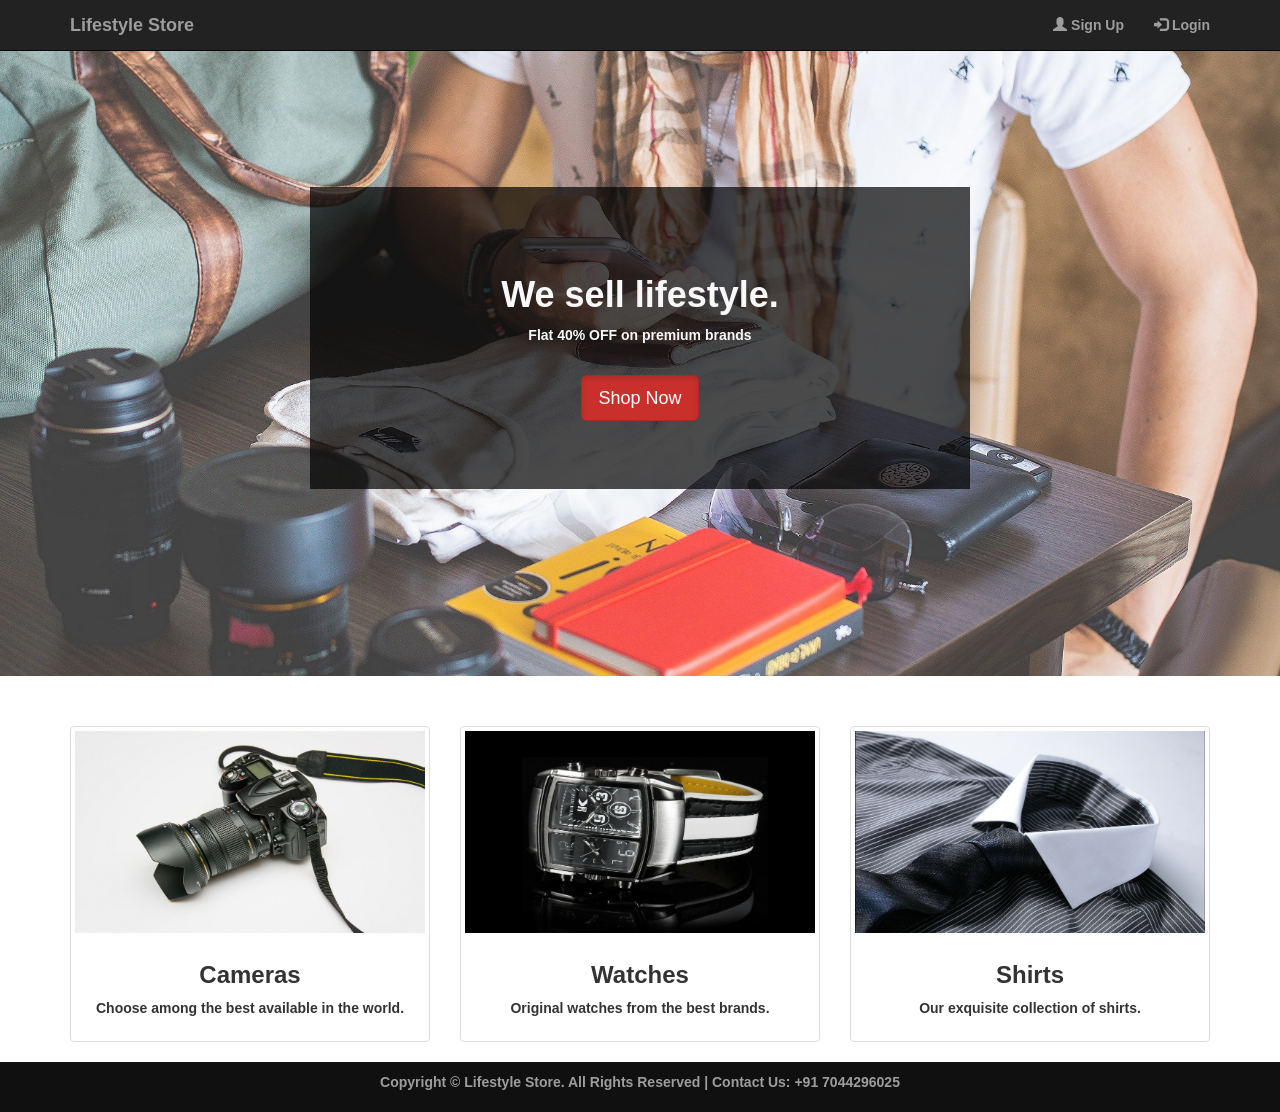
<file: index.html>
<!DOCTYPE html>
<!--
To change this license header, choose License Headers in Project Properties.
To change this template file, choose Tools | Templates
and open the template in the editor.
-->
<html>
    <head>
        <title>Welcome | LifeStyle Store</title>
        <link rel="stylesheet" href="https://maxcdn.bootstrapcdn.com/bootstrap/3.3.7/css/bootstrap.min.css">
        <!--jQuery library--> 
        <script src="https://ajax.googleapis.com/ajax/libs/jquery/1.12.4/jquery.min.js"></script>
        <!--Latest compiled and minified JavaScript--> 
        <script src="https://maxcdn.bootstrapcdn.com/bootstrap/3.3.7/js/bootstrap.min.js"></script>
        <meta name="viewport" content="width=device-width, initial-scale=1">
        <link href="index.css" rel="stylesheet" type="text/css">
    </head>
    <body style="padding-top: 50px;">
        <div class="navbar navbar-inverse navbar-fixed-top">
            <div class="container">
                <div class="navbar-header">
                    <button type="button" class="navbar-toggle" data-toggle="collapse" data-target="#myNavbar">
                        <span class="icon-bar"></span>
                        <span class="icon-bar"></span>
                        <span class="icon-bar"></span>                        
                    </button>
                    <a class="navbar-brand" href="index.html"><b>Lifestyle Store</b></a>
                </div>
                <div class="collapse navbar-collapse" id="myNavbar">
                    <ul class="nav navbar-nav navbar-right">
                        <li><a href="signup.html"><span class="glyphicon glyphicon-user"></span> Sign Up</a></li>
                        <li><a href="login.html"><span class="glyphicon glyphicon-log-in"></span> Login</a></li>
                    </ul>
                </div>
            </div>
        </div>
        <!--Header end-->

        <div id="content">
            <!--Main banner image-->
            <div id = "banner_image">
                <div class="container">	
                    <center>
                        <div id="banner_content">
                            <h1>We sell lifestyle.</h1>
                            <p>Flat 40% OFF on premium brands </p>
                            <br/>
                            <a  href="products.html" class="btn btn-danger btn-lg active">Shop Now</a>
                        </div>
                    </center>
                </div>
            </div>
            <!--Main banner image end-->

            <!--Item categories listing-->
            <div class="container">
                <div class="row text-center" id="item_list">
                    <div class="col-sm-4">
                        <a href="products.html#cameras" >
                            <div class="thumbnail">
                                <img src="img/1.jpg" alt="">
                                <div class="caption">
                                    <h3>Cameras</h3>
                                    <p>Choose among the best available in the world.</p>
                                </div>
                            </div> 
                        </a>
                    </div>

                    <div class="col-sm-4">
                        <a href="products.html#watches" >
                            <div class="thumbnail">
                                <img src="img/10.jpg" alt="">
                                <div class="caption">
                                    <h3>Watches</h3>
                                    <p>Original watches from the best brands.</p>
                                </div>
                            </div> 
                        </a>
                    </div>

                    <div class="col-sm-4">
                        <a href="products.html#shirts" >
                            <div class="thumbnail">
                                <img src="img/13.jpg" alt="">
                                <div class="caption">
                                    <h3>Shirts</h3>
                                    <p>Our exquisite collection of shirts.</p>
                                </div>
                            </div>
                        </a>
                    </div>
                </div>
            </div>
            <!--Item categories listing end-->
        </div>

        <!--Footer-->
        <footer>
            <div class="container">
                <center>
                    <p>Copyright &copy; Lifestyle Store. All Rights Reserved  |  Contact Us: +91 7044296025</p>	
                </center>
            </div>
        </footer>
    </body>
</html>
</file>
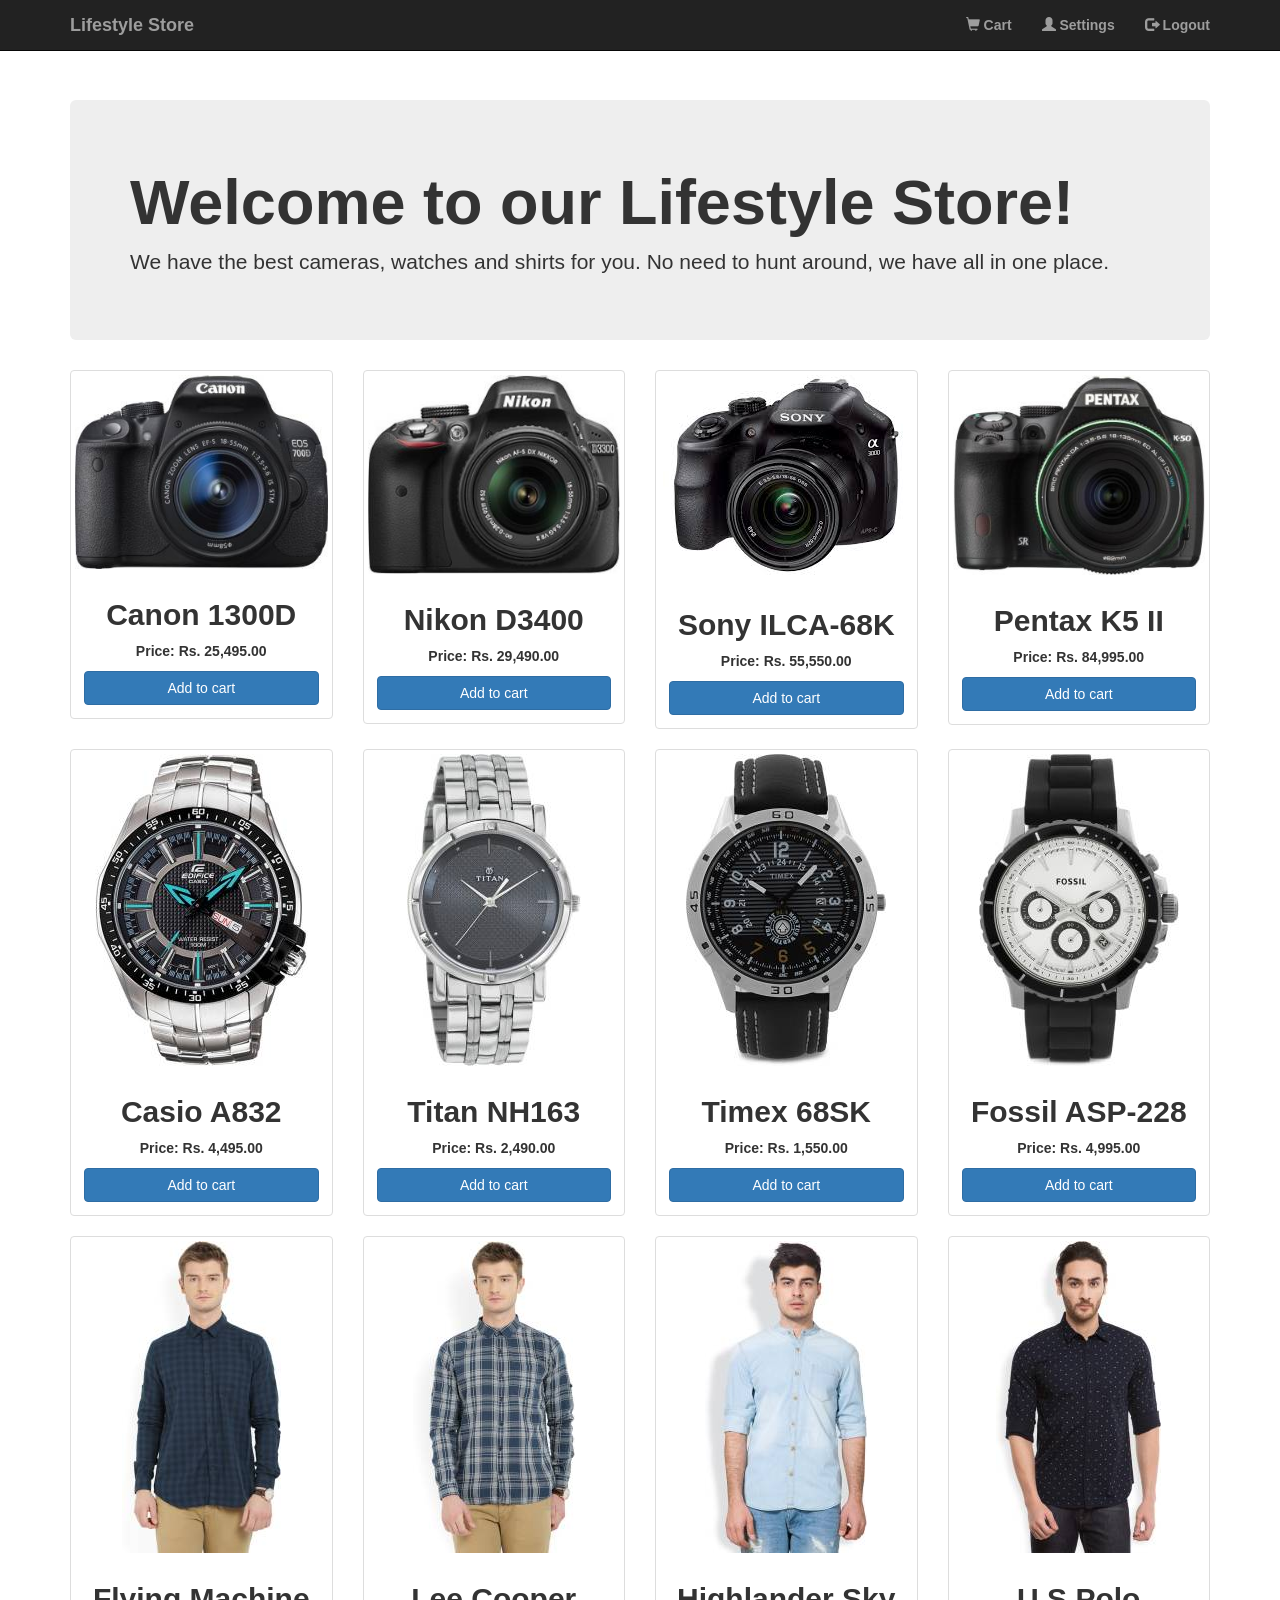
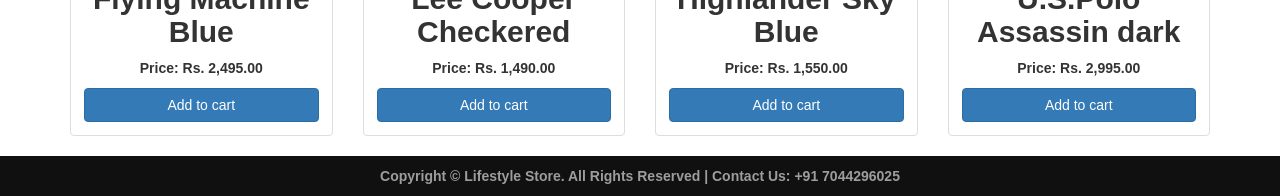
<file: products.html>
<!DOCTYPE html>
<!--
To change this license header, choose License Headers in Project Properties.
To change this template file, choose Tools | Templates
and open the template in the editor.
-->
<html>
    <head>
        <title>Products | LifeStyle Store</title>
        <link rel="stylesheet" href="https://maxcdn.bootstrapcdn.com/bootstrap/3.3.7/css/bootstrap.min.css">
        <!--jQuery library--> 
        <script src="https://ajax.googleapis.com/ajax/libs/jquery/1.12.4/jquery.min.js"></script>
        <!--Latest compiled and minified JavaScript--> 
        <script src="https://maxcdn.bootstrapcdn.com/bootstrap/3.3.7/js/bootstrap.min.js"></script>
        <meta name="viewport" content="width=device-width, initial-scale=1">
        <link href="index.css" rel="stylesheet" type="text/css">
    </head>
    <body>
        <nav class="navbar navbar-inverse navbar-fixed-top">
            <div class="container">
                <div class="navbar-header">
                    <button type="button" class="navbar-toggle" data-toggle="collapse" data-target="#myNavbar">
                        <span class="icon-bar"></span>
                        <span class="icon-bar"></span>
                        <span class="icon-bar"></span>                        
                    </button>
                    <a class="navbar-brand" href="index.html"><b>Lifestyle Store</b></a>
                </div>
                <div class="collapse navbar-collapse" id="myNavbar">
                    <ul class="nav navbar-nav navbar-right">
                        <li><a href="cart.html"><span class="glyphicon glyphicon-shopping-cart"></span> Cart</a></li>
                        <li><a href="settings.html"><span class="glyphicon glyphicon-user"></span> Settings</a></li>
                        <li><a href="logout.html"><span class="glyphicon glyphicon-log-out"></span> Logout</a></li>
                    </ul>
                </div>
            </div>
        </nav>
        <div class="container" id="content">
            <div class="jumbotron home-spacer" id="products-jumbotron">
                <h1>Welcome to our Lifestyle Store!</h1>
                <p>We have the best cameras, watches and shirts for you. No need to hunt around, we have all in one place.</p>
            </div>
            <div class="row text-center" id="cameras">
            <div class="col-md-3 col-sm-6">
                <div class="thumbnail">
                <img src="img/canon2.jpeg" alt="Canon">
                    <div class="caption">
                        <h2>Canon 1300D</h2>
                        <p>Price: Rs. 25,495.00</p>
                        <button class="btn btn-primary btn-block">Add to cart</button>
                    </div>
                </div>
            </div>
            <div class="col-md-3 col-sm-6">
                <div class="thumbnail">
                <img src="img/nikon2.jpeg" alt="Nikon">
                    <div class="caption">
                        <h2>Nikon D3400</h2>
                        <p>Price: Rs. 29,490.00</p>
                        <button class="btn btn-primary btn-block">Add to cart</button>
                    </div>
                </div>
            </div>
            <div class="col-md-3 col-sm-6">
                <div class="thumbnail">
                <img src="img/sony9.jpg" alt="Sony">
                    <div class="caption">
                        <h2>Sony ILCA-68K</h2>
                        <p>Price: Rs. 55,550.00</p>
                        <button class="btn btn-primary btn-block">Add to cart</button>
                    </div>
                </div>
            </div>
            <div class="col-md-3 col-sm-6">
                <div class="thumbnail">
                <img src="img/pentax3.jpeg" alt="Pentax">
                    <div class="caption">
                        <h2>Pentax K5 II</h2>
                        <p>Price: Rs. 84,995.00</p>
                        <button class="btn btn-primary btn-block">Add to cart</button>
                    </div>
                </div>
            </div>
            </div>
            <div class="row text-center" id="watches">
            <div class="col-md-3 col-sm-6">
                <div class="thumbnail">
                <img src="img/casio.jpeg" alt="Casio Watch">
                    <div class="caption">
                        <h2>Casio A832</h2>
                        <p>Price: Rs. 4,495.00</p>
                        <button class="btn btn-primary btn-block">Add to cart</button>
                    </div>
                </div>
            </div>
            <div class="col-md-3 col-sm-6">
                <div class="thumbnail">
                <img src="img/titan.jpeg" alt="Titan Watch">
                    <div class="caption">
                        <h2>Titan NH163</h2>
                        <p>Price: Rs. 2,490.00</p>
                        <button class="btn btn-primary btn-block">Add to cart</button>
                    </div>
                </div>
            </div>
            <div class="col-md-3 col-sm-6">
                <div class="thumbnail">
                <img src="img/timex.jpeg" alt="Timex Watch">
                    <div class="caption">
                        <h2>Timex 68SK</h2>
                        <p>Price: Rs. 1,550.00</p>
                        <button class="btn btn-primary btn-block">Add to cart</button>
                    </div>
                </div>
            </div>
            <div class="col-md-3 col-sm-6">
                <div class="thumbnail">
                <img src="img/fossil.jpeg" alt="Fossil Watch">
                    <div class="caption">
                        <h2>Fossil ASP-228</h2>
                        <p>Price: Rs. 4,995.00</p>
                        <button class="btn btn-primary btn-block">Add to cart</button>
                    </div>
                </div>
            </div>
            </div>
            <div class="row text-center" id="shirts">
            <div class="col-md-3 col-sm-6">
                <div class="thumbnail">
                <img src="img/shirt_4.jpeg" alt="Casual Shirt">
                    <div class="caption">
                        <h2>Flying Machine Blue</h2>
                        <p>Price: Rs. 2,495.00</p>
                        <button class="btn btn-primary btn-block">Add to cart</button>
                    </div>
                </div>
            </div>
            <div class="col-md-3 col-sm-6">
                <div class="thumbnail">
                <img src="img/shirt_3.jpeg" alt="Casual Shirt">
                    <div class="caption">
                        <h2>Lee Cooper Checkered</h2>
                        <p>Price: Rs. 1,490.00</p>
                        <button class="btn btn-primary btn-block">Add to cart</button>
                    </div>
                </div>
            </div>
            <div class="col-md-3 col-sm-6">
                <div class="thumbnail">
                <img src="img/shirt_2.jpeg" alt="Casual Shirt">
                    <div class="caption">
                        <h2>Highlander Sky Blue</h2>
                        <p>Price: Rs. 1,550.00</p>
                        <button class="btn btn-primary btn-block">Add to cart</button>
                    </div>
                </div>
            </div>
            <div class="col-md-3 col-sm-6">
                <div class="thumbnail">
                <img src="img/shirt1.jpeg" alt="Casual Shirt">
                    <div class="caption">
                        <h2>U.S.Polo Assassin dark</h2>
                        <p>Price: Rs. 2,995.00</p>
                        <button class="btn btn-primary btn-block">Add to cart</button>
                    </div>
                </div>
            </div>
            </div>
        </div>
        <footer>
            <div class="container">
                <center>Copyright &copy; Lifestyle Store. All Rights Reserved | Contact Us: +91 7044296025</center>
            </div>
        </footer>
    </body>
</html>
</file>
<file: index.css>
/*
To change this license header, choose License Headers in Project Properties.
To change this template file, choose Tools | Templates
and open the template in the editor.
*/
/* 
    Created on : Aug 4, 2017, 2:28:17 PM
    Author     : Sheraly
*/

/*
To change this license header, choose License Headers in Project Properties.
To change this template file, choose Tools | Templates
and open the template in the editor.
*/
/* 
    Created on : Jul 18, 2017, 2:41:13 PM
    Author     : Sheraly
*/

.banner-image{
    padding-bottom: 50px;
    text-align: center;
    color: #f8f8f8;
    background: url(img/intro-bg_1.jpg) no-repeat center center;
    background-size: cover;
}
.inner-banner-image{
    padding-top:12%;
    padding-left:12%;
    width:80%;
    margin:auto;
}
.banner_content{
    position: relative;
    padding-top: 6%;
    padding-bottom: 6%;
    margin-top: 12%;
    margin-bottom: 12%;
    background-color: rgba(0, 0, 0, 0.7);
    max-width: 660px;
}

.items{
 width:30%;
 display: block;
 padding: 4px;
 margin-bottom: 20px;
 line-height: 1.42857143;
 background-color: #fff;
 border: 1px solid #ddd;
 border-radius: 4px;
 float:left;
 margin-left:1%;
}

.thumbnail{
 display: block;
 max-width: 100%;
 height: auto;
}
.caption{
 color:#000;
 padding:0px 10px 10px;
 font-weight: bold;
 color: dimgray;
 text-align: center;
}

footer{
    padding: 10px 0;
    background-color: #101010;
    color:#9d9d9d;
    bottom: 0;
    width: 100%;
}

.content{
    min-height: 600px;
}
#content{
    min-height: 600px;
}

#banner_image {
    padding-bottom: 50px;
    text-align: center;
    color: #f8f8f8;
    background: url(img/intro-bg_1.jpg) no-repeat center center;
    background-size: cover;
}

#banner_content {
    position: relative;
    padding-top: 6%;
    padding-bottom: 6%;
    margin-top: 12%;
    margin-bottom: 12%;
    background-color: rgba(0, 0, 0, 0.7);
    max-width: 660px;
}

#item_list {
    padding-top: 50px;
}
html {
    width: 100%;
    height: 100%;
}

body{
    padding-top:100px;
}

body,
h1,
h2,
h3,
h4,
h5,
h6 {
    font-family: "Lato","Helvetica Neue",Helvetica,Arial,sans-serif;
    font-weight: 700;
}
</file>
